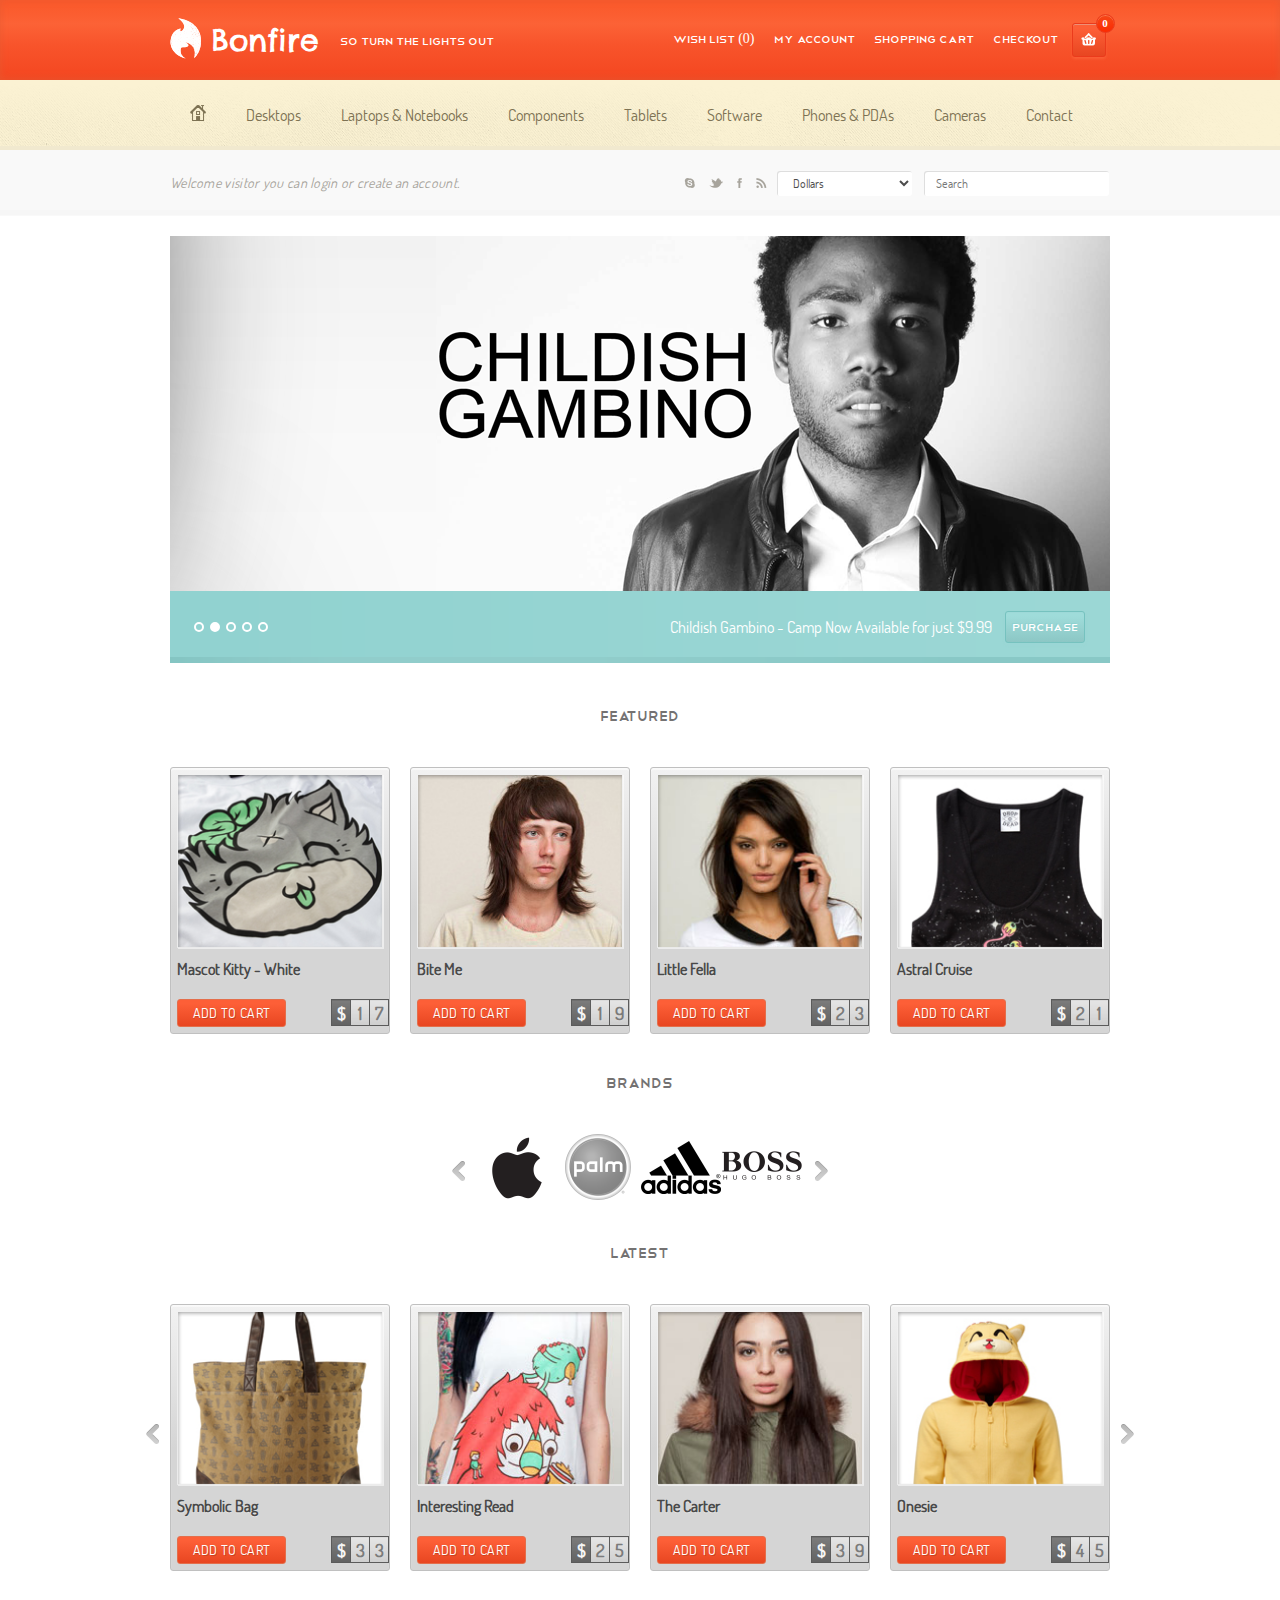
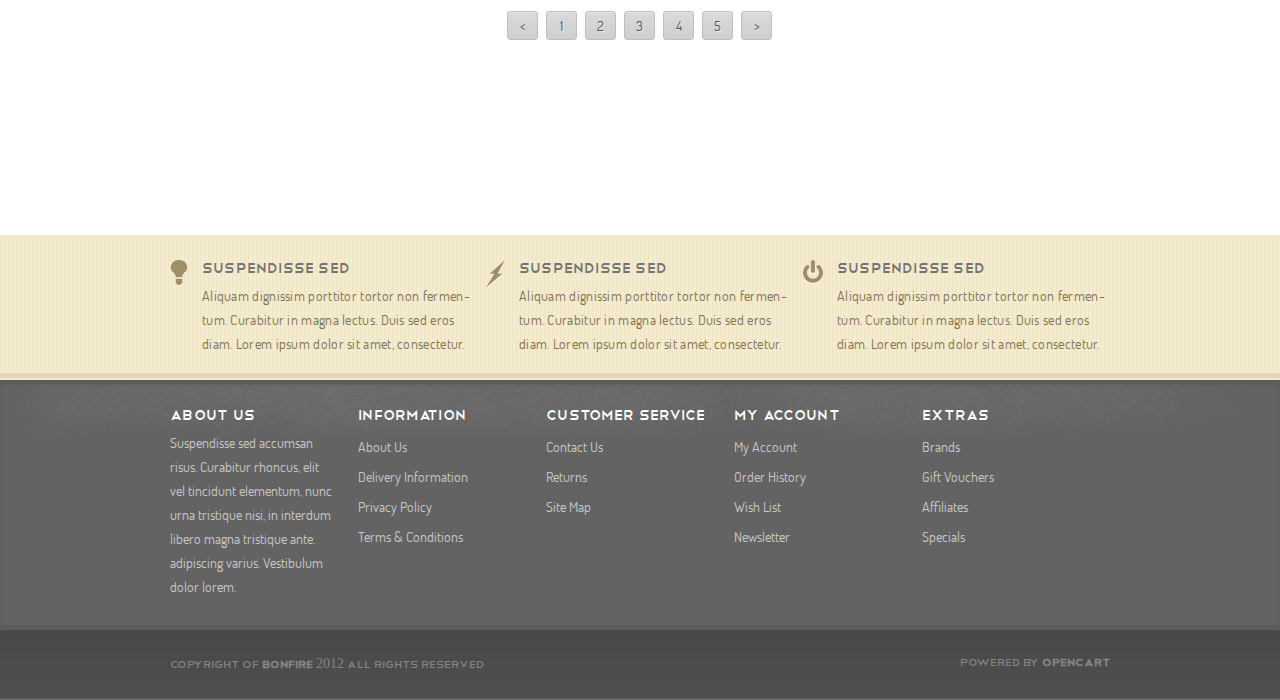
<file: index.html>
<!DOCTYPE html>
<html lang="en">

<head>
    <meta charset="UTF-8">
    <meta name="viewport" content="width=device-width, initial-scale=1.0">
    <meta http-equiv="X-UA-Compatible" content="ie=edge">
    <title>MyFirstTemplateJoomla</title>
    <link rel="stylesheet" href="css/style.css">
</head>

<body>
    <header>
        <div class="wrap">
            <a href="#">
                <img src="images/flame.png" alt="logo_flame.png" class=" logo">
            </a>
            <p class="logo-txt">Bonfire</p>
            <p class="slogan">so turn the lights out</p>
            <input type="checkbox" id="user-menu">
            <nav class="user-menu">
                <label for="user-menu" id="user_menu-label">
                    <img src="images/profile.png" alt="">
                </label>
                <span class="user-menu-arrows">&#187</span>
                <li><a href=""><span>Wish List (0)</span><img src="images/whish.png" alt=""></a></li>
                <li><a href=""><span>My Account</span><img src="images/settings.png" alt=""></a></li>
                <li><a href=""><span>Shopping Cart</span><img src="images/shopping-cart.png" alt=""></a></li>
                <li><a href=""><span>Checkout</span><img src="images/checkout.png" alt=""></a></li>
            </nav>
            <div class="cart-btn">
                <a href="#"><img src="images/cart.png" alt="cart.png"></a>
                <div class="cart-counter">0</div>
            </div>
        </div>
        </div>
    </header>
    <div class="navBar">
        <input type="checkbox" id="main-menu-checker">
        <nav class="top-menu">
            <label for="main-menu-checker"><span>&#9776 MENU</span></label>
            <li class=" ">
                <a href="#"><img src="images/HomeIcon.png" alt=""></a>
            </li>
            <li>
                <a href="#">Desktops</a>
            </li>
            <li class="top_drop_down_active">
                <a href="#">Laptops & Notebooks</a>
                <ul class="top_drop_down_menu">
                    <li>
                        <a href="#">Sony(2)</a>
                    </li>
                    <li>
                        <a href="#">Android(4)</a>
                    </li>
                    <li>
                        <a href="#">Apple(7)</a>
                    </li>
                    <li>
                        <a href="#">Acer(53)</a>
                    </li>
                    <li>
                        <a href="#">HP(78)</a>
                    </li>
                    <li>
                        <a href="#">Intel(5)</a>
                    </li>
                </ul>
            </li>
            <li>
                <a href="#">Components</a>
            </li>
            <li>
                <a href="#">Tablets</a>
            </li>
            <li>
                <a href="#">Software</a>
            </li>
            <li>
                <a href="#">Phones & PDAs</a>
            </li>
            <li>
                <a href="#">Cameras</a>
            </li>
            <li>
                <a href="#">Contact</a>
            </li>
        </nav>
    </div>
    <div class="infoSearch">
        <div class="wrap">
            <p>Welcome visitor you can login or create an account.</p>
            <div class="social-icons">
                <a href="#"><img src="images/SocialIcons1.png" alt="images/SocialIcons1.png"></a>
                <a href="#"><img src="images/SocialIcons2.png" alt="images/SocialIcons2.png"></a>
                <a href="#"><img src="images/SocialIcons3.png" alt="images/SocialIcons3.png"></a>
                <a href="#"><img src="images/SocialIcons4.png" alt="images/SocialIcons4.png"></a>
            </div>
            <form action="" method="post" class="currency">
                <select>
                        <option disabled>Выберите валюту</option>
                        <option value="USD">UAH</option>
                        <option selected value="UAH">Dollars</option>
                        <option value="EURO">EURO</option>
                        <option value="LYRA">LYRA</option>
                    </select>
            </form>
            <form action="" class="search-form">
                <input type="search" name="" placeholder="Search" class="search-place">
                <input type="submit" name="" value="" class="search-btn">
            </form>
        </div>
    </div>
    <div class="baner">
        <div class="baner-img">
            <img src="images/baner-img.png" alt="baner-img.png">
        </div>
        <div class="baner-module">
            <div class="slide-selection">
                <input type="radio" name="slide-selection" value="1" id="radio-style1">
                <label for="radio-style1"></label>
                <input type="radio" name="slide-selection" value="2" checked id="radio-style2">
                <label for="radio-style2"></label>
                <input type="radio" name="slide-selection" value="3" id="radio-style3">
                <label for="radio-style3"></label>
                <input type="radio" name="slide-selection" value="4" id="radio-style4">
                <label for="radio-style4"></label>
                <input type="radio" name="slide-selection" value="5" id="radio-style5">
                <label for="radio-style5"></label>
            </div>
            <p>Childish Gambino - Camp Now Available for just $9.99</p>
            <div class="baner-module-btn"><a href="#">Purchase</a></div>
        </div>
    </div>
    <main>
        <div class="line">
            <p>
                featured
            </p>
            <div class="line-img"></div>
        </div>
        <div class="featured">
            <div class="product-card">
                <div class="product_img">
                    <img src="images/MascotKitty.png" class="" alt="MascotKitty.png">
                    <div class="img_btn">
                        <div class="add_to_compare hiden_btn"><a href="#">Add to Compare</a></div>
                        <div class="add_to_whislist hiden_btn"><a href="#">Add to Whislist</a></div>
                    </div>
                </div>
                <h3>Mascot Kitty - White</h3>
                <!-- <div class="wrap"> -->
                <div class="addToCart"><a href="#">ADD TO CART</a></div>
                <div class="product_card_price">
                    <table rules="cols">
                        <tr>
                            <td>$</td>
                            <td>1</td>
                            <td>7</td>
                        </tr>

                    </table>
                </div>
                <!-- </div> -->
            </div>
            <div class="product-card">
                <div class="product_img">
                    <img src="images/BiteKitty.png" class="" alt="BiteKitty.png">
                    <div class="img_btn">
                        <div class="add_to_compare hiden_btn"><a href="#">Add to Compare</a></div>
                        <div class="add_to_whislist hiden_btn"><a href="#">Add to Whislist</a></div>
                    </div>
                </div>
                <h3>Bite Me</h3>
                <!-- <div class="wrap"> -->
                <div class="addToCart"><a href="#">ADD TO CART</a></div>
                <div class="product_card_price">
                    <table rules="cols">
                        <tr>
                            <td>$</td>
                            <td>1</td>
                            <td>9</td>
                        </tr>

                    </table>
                </div>
                <!-- </div> -->
            </div>
            <div class="product-card">
                <div class="product_img">
                    <img src="images/LittleFella.png" class="" alt="LittleFella.png">
                    <div class="img_btn">
                        <div class="add_to_compare hiden_btn"><a href="#">Add to Compare</a></div>
                        <div class="add_to_whislist hiden_btn"><a href="#">Add to Whislist</a></div>
                    </div>
                </div>
                <h3>Little Fella</h3>
                <!-- <div class="wrap"> -->
                <div class="addToCart"><a href="#">ADD TO CART</a></div>
                <div class="product_card_price">
                    <table rules="cols">
                        <tr>
                            <td>$</td>
                            <td>2</td>
                            <td>3</td>
                        </tr>

                    </table>
                </div>
                <!-- </div> -->
            </div>
            <div class="product-card">
                <div class="product_img">
                    <img src="images/AstralCruise.png" class="" alt="AstralCruise.png">
                    <div class="img_btn">
                        <div class="add_to_compare hiden_btn"><a href="#">Add to Compare</a></div>
                        <div class="add_to_whislist hiden_btn"><a href="#">Add to Whislist</a></div>
                    </div>
                </div>
                <h3>Astral Cruise</h3>
                <!-- <div class="wrap"> -->
                <div class="addToCart"><a href="#">ADD TO CART</a></div>
                <div class="product_card_price">
                    <table rules="cols">
                        <tr>
                            <td>$</td>
                            <td>2</td>
                            <td>1</td>
                        </tr>

                    </table>
                </div>
                <!-- </div> -->
            </div>
        </div>
        <div class="line">
            <p>
                brands
            </p>
            <div class="line-img"></div>
        </div>
        <div class="brands">
            <img src="images/left_arrow.png" alt="left_arrow.png" class="arrow">
            <div class="brand">
                <a href="#"><img src="images/brand1.png" alt="brand1.png"></a>
            </div>
            <div class="brand">
                <a href="#"><img src="images/brand2.png" alt="brand2.png"></a>
            </div>
            <div class="brand">
                <a href="#"><img src="images/brand3.png" alt="brand3.png"></a>
            </div>
            <div class="brand">
                <a href="#"><img src="images/brand4.png" alt="brand4.png"></a>
            </div>
            <img src="images/right_arrow.png" alt="right_arrow.png" class="arrow">
        </div>

        <div class="line">
            <p>
                latest
            </p>
            <div class="line-img"></div>
        </div>
        <div class="latest">
            <img src="images/left_arrow.png" class="arrow-left" alt="left_arrow.png" class="arrow">
            <div class="product-card">
                <div class="product_img">
                    <img src="images/SymbolicBag.png" class="" alt="SymbolicBag.png">
                    <div class="img_btn">
                        <div class="add_to_compare hiden_btn"><a href="#">Add to Compare</a></div>
                        <div class="add_to_whislist hiden_btn"><a href="#">Add to Whislist</a></div>
                    </div>
                </div>
                <h3>Symbolic Bag</h3>
                <!-- <div class="wrap"> -->
                <div class="addToCart"><a href="#">ADD TO CART</a></div>
                <div class="product_card_price">
                    <table rules="cols">
                        <tr>
                            <td>$</td>
                            <td>3</td>
                            <td>3</td>
                        </tr>

                    </table>
                </div>
                <!-- </div> -->
            </div>
            <div class="product-card">
                <div class="product_img">
                    <img src="images/InterestingRead.png" class="" alt="InterestingRead.png">
                    <div class="img_btn">
                        <div class="add_to_compare hiden_btn"><a href="#">Add to Compare</a></div>
                        <div class="add_to_whislist hiden_btn"><a href="#">Add to Whislist</a></div>
                    </div>
                </div>
                <h3>Interesting Read</h3>
                <!-- <div class="wrap"> -->
                <div class="addToCart"><a href="#">ADD TO CART</a></div>
                <div class="product_card_price">
                    <table rules="cols">
                        <tr>
                            <td>$</td>
                            <td>2</td>
                            <td>5</td>
                        </tr>

                    </table>
                </div>
                <!-- </div> -->
            </div>
            <div class="product-card">
                <div class="product_img">
                    <img src="images/TheCarter.png" class="" alt="TheCarter.png">
                    <div class="img_btn">
                        <div class="add_to_compare hiden_btn"><a href="#">Add to Compare</a></div>
                        <div class="add_to_whislist hiden_btn"><a href="#">Add to Whislist</a></div>
                    </div>
                </div>
                <h3>The Carter</h3>
                <!-- <div class="wrap"> -->
                <div class="addToCart"><a href="#">ADD TO CART</a></div>
                <div class="product_card_price">
                    <table rules="cols">
                        <tr>
                            <td>$</td>
                            <td>3</td>
                            <td>9</td>
                        </tr>

                    </table>
                </div>
                <!-- </div> -->
            </div>
            <div class="product-card">
                <div class="product_img">
                    <img src="images/Onesie.png" class="" alt="Onesie.png">
                    <div class="img_btn">
                        <div class="add_to_compare hiden_btn"><a href="#">Add to Compare</a></div>
                        <div class="add_to_whislist hiden_btn"><a href="#">Add to Whislist</a></div>
                    </div>
                </div>
                <h3>Onesie</h3>
                <!-- <div class="wrap"> -->
                <div class="addToCart"><a href="#">ADD TO CART</a></div>
                <div class="product_card_price">
                    <table rules="cols">
                        <tr>
                            <td>$</td>
                            <td>4</td>
                            <td>5</td>
                        </tr>

                    </table>
                </div>
            </div>
            <img src="images/right_arrow.png" class="arrow-right" alt="right_arrow.png" class="arrow">
        </div>
        <div class="more-items">
            <div class="item">
                <a href="#">
                    <</a>
            </div>
            <div class="item"><a href="#">1</a></div>
            <div class="item"><a href="#">2</a></div>
            <div class="item"><a href="#">3</a></div>
            <div class="item"><a href="#">4</a></div>
            <div class="item"><a href="#">5</a></div>
            <div class="item"><a href="#">></a></div>
        </div>
    </main>
    <footer>
        <div class="footer-top">
            <div class="wrap">
                <div class="footer-top_img">
                    <img src="images/ft-img1.png" alt="ft-img1.png">
                </div>
                <div class="footer-top_txt">
                    <h3>Suspendisse sed</h3>
                    <p>Aliquam dignissim porttitor tortor non fermen&shy;tum. Curabitur in magna lectus. Duis sed eros diam. Lorem ipsum dolor sit amet, consectetur.</p>
                </div>
                <div class="footer-top_img">
                    <img src="images/ft-img2.png" alt="ft-img2.png">
                </div>
                <div class="footer-top_txt">
                    <h3>Suspendisse sed</h3>
                    <p>Aliquam dignissim porttitor tortor non fermen&shy;tum. Curabitur in magna lectus. Duis sed eros diam. Lorem ipsum dolor sit amet, consectetur.</p>
                </div>
                <div class="footer-top_img">
                    <img src="images/ft-img3.png" alt="ft-img3.png">
                </div>
                <div class="footer-top_txt">
                    <h3>Suspendisse sed</h3>
                    <p>Aliquam dignissim porttitor tortor non fermen&shy;tum. Curabitur in magna lectus. Duis sed eros diam. Lorem ipsum dolor sit amet, consectetur.</p>
                </div>
            </div>

        </div>
        <div class="footer-main">
            <div class="wrap">
                <div class="ft-about-us">
                    <h3>ABOUT US</h3>
                    <p>Suspendisse sed accumsan risus. Curabitur rhoncus, elit vel tincidunt elementum, nunc urna tristique nisi, in interdum libero magna tristique ante. adipiscing varius. Vestibulum dolor lorem.</p>
                </div>
                <div class="ft-information grid">
                    <h3>Information</h3>
                    <a href="#">About Us</a>
                    <a href="#">Delivery Information</a>
                    <a href="#">Privacy Policy</a>
                    <a href="#">Terms & Conditions</a>
                </div>
                <div class="ft-customer-service grid">
                    <h3>Customer Service</h3>
                    <a href="#">Contact Us</a>
                    <a href="#">Returns</a>
                    <a href="#">Site Map</a>
                </div>
                <div class="ft-my-account grid">
                    <h3>My Account</h3>
                    <a href="#">My Account</a>
                    <a href="#">Order History</a>
                    <a href="#">Wish List</a>
                    <a href="#">Newsletter</a>
                </div>
                <div class="ft-extras grid">
                    <h3>extras</h3>
                    <a href="#">Brands</a>
                    <a href="#">Gift Vouchers</a>
                    <a href="#">Affiliates</a>
                    <a href="#">Specials</a>
                </div>
            </div>
        </div>
        <div class="footer-bottom">
            <div class="wrap">
                <div class="copyright">
                    <p>copyright of <span>bonfire</span> 2012 All Rights Reserved</p>
                </div>
                <div class="powered-by">
                    <p>powered by <b>opencart</b></p>
                </div>
            </div>
        </div>
    </footer>
</body>

</html>
</file>
<file: css/style.css>
@import url('https://fonts.googleapis.com/css?family=Chelsea+Market&display=swap');
@import url('https://fonts.googleapis.com/css?family=Roboto&display=swap');
@font-face {
    font-family: Telegrafico;
    /* Имя шрифта */
    src: url(../fonts/telegrafico.ttf);
    /* Путь к файлу со шрифтом */
}

@font-face {
    font-family: TerminalDosis;
    /* Имя шрифта */
    src: url(../fonts/TerminalDosis-Book.ttf);
    /* Путь к файлу со шрифтом */
}

*,
 ::after,
 ::before {
    padding: 0;
    margin: 0;
    box-sizing: border-box;
}

body {
    background: #ffffff;
    display: grid;
    /* grid-template-rows: 80px 70px 66px 427px 1fr 1fr; */
    grid-template-rows: repeat(6, max-content);
    /* grid-auto-rows: 100px; */
    /* grid-template-columns: repeat(3, 1fr 940px 1fr); */
    place-items: center;
    /* place-content: stretch; */
    grid-template-areas: "header header header" "navBar navBar navBar" "infoSearch infoSearch infoSearch" ". baner ." ". main ." "footer footer footer";
}

header,
.navBar,
.infoSearch {
    width: 100%;
    display: grid;
    grid-template-columns: 940px;
    align-items: center;
    justify-content: center;
}

header {
    grid-area: header;
    background-image: -moz-linear-gradient( 90deg, rgb(244, 70, 32) 0%, rgb(248, 84, 43) 44%, rgb(252, 98, 54) 70%, rgb(251, 94, 49) 81%, rgb(250, 89, 43) 97%);
    background-image: -webkit-linear-gradient( 90deg, rgb(244, 70, 32) 0%, rgb(248, 84, 43) 44%, rgb(252, 98, 54) 70%, rgb(251, 94, 49) 81%, rgb(250, 89, 43) 97%);
    background-image: -ms-linear-gradient( 90deg, rgb(244, 70, 32) 0%, rgb(248, 84, 43) 44%, rgb(252, 98, 54) 70%, rgb(251, 94, 49) 81%, rgb(250, 89, 43) 97%);
    box-shadow: inset 0px -1px 7px 0px rgba(228, 91, 51, 0.75);
    grid-template-rows: 80px;
}

header>.wrap {
    display: grid;
    grid-template-columns: repeat(5, auto);
    grid-template-rows: 1fr;
    align-items: center
}

header li {
    display: inline-block;
}

.logo {
    padding-right: 6px;
}

.logo-txt {
    font-size: 30px;
    font-family: 'Chelsea Market', cursive;
    color: rgb(255, 255, 255);
    padding-right: 18px;
}

.slogan,
header .wrap nav {
    font-size: 14px;
    font-family: "Telegrafico";
    color: #fff;
    text-transform: uppercase;
}

.slogan {
    padding-right: 175px;
}

header nav li {
    padding-right: 16px;
}

header nav li:last-child {
    padding-right: 11px;
}

header nav a {
    text-decoration: none;
    color: #fff;
    line-height: 12px;
}

header nav li img {
    display: none;
}

header nav li::after,
.footer-main a::after {
    content: '';
    display: block;
    width: 0;
    height: 1px;
    width: 0%;
    background-color: #fff;
    transition: width .3s ease-in-out;
    box-sizing: border-box;
    margin-top: 4px;
}

header nav li:hover::after {
    width: 100%;
}

#user-menu {
    display: none;
}

.user-menu-arrows {
    display: none;
}

#user_menu-label {
    display: none;
    border: 1px solid #eb3b1c;
    border-radius: 3px;
    background-image: -webkit-linear-gradient( 90deg, rgb(232, 70, 33) 0%, rgb(253, 95, 55) 86%);
    box-shadow: 0px 2px 3px 0px rgba(255, 114, 74, 0.48), inset 0px 1px 0px 0px rgba(231, 167, 148, 0.69);
    width: 34px;
    height: 34px;
}

#user_menu-label img {
    width: 17px;
    margin-top: 6px;
}

#user_menu-label:hover {
    box-shadow: 0px 2px 3px 0px rgba(255, 114, 74, 0.48), inset 0px 1px 20px 0px rgba(231, 167, 148, 0.69);
}

#user_menu-label {
    text-align: center;
    line-height: 28px;
}

.cart-btn {
    width: 34px;
    height: 34px;
    border: 1px solid #eb3b1c;
    border-radius: 3px;
    background-image: -webkit-linear-gradient( 90deg, rgb(232, 70, 33) 0%, rgb(253, 95, 55) 86%);
    box-shadow: 0px 2px 3px 0px rgba(255, 114, 74, 0.48), inset 0px 1px 0px 0px rgba(231, 167, 148, 0.69);
    position: relative;
}

.cart-btn img {
    padding-left: 8px;
    padding-top: 9px;
}

.cart-counter {
    width: 19px;
    height: 19px;
    font-size: 11px;
    font-family: "Myriad Pro";
    font-weight: bold;
    color: #fff;
    border: 1px solid #eb3b1c;
    border-radius: 50%;
    background-image: -moz-linear-gradient( 90deg, rgb(252, 42, 0) 0%, rgb(245, 72, 25) 100%);
    background-image: -webkit-linear-gradient( 90deg, rgb(252, 42, 0) 0%, rgb(245, 72, 25) 100%);
    background-image: -ms-linear-gradient( 90deg, rgb(252, 42, 0) 0%, rgb(245, 72, 25) 100%);
    box-shadow: inset 0px 1px 0px 0px rgba(255, 158, 119, 0.54);
    padding: 2px 0px 0px 5px;
    position: absolute;
    top: -10px;
    right: -10px;
}

.cart-btn:hover {
    background-image: -webkit-radial-gradient(#f1f1f1, #929292);
    box-shadow: 0px 1px 0px 0px rgba(251, 134, 107, 0.54), inset 0px 1px 1px 0px rgba(0, 0, 0, 0.39);
}

.navBar {
    grid-area: navBar;
    background-image: url(../images/bg-navBar.png);
    background-repeat: round;
    grid-template-rows: 70px;
}

#main-menu-checker,
.top-menu label {
    display: none;
}

#main-menu-checker+nav label span {
    /* border: 1px solid grey; */
    padding: 8px 18px;
    border-radius: 25px;
    text-shadow: -1px 1px 0px #00000059;
    box-shadow: 0px 3px 9px 3px rgba(255, 114, 74, 0.48), inset 0px 3px 4px 0px rgba(231, 167, 148, 0.69);
}

#main-menu-checker:checked+nav label span {
    box-shadow: 0px 3px 9px 3px rgba(184, 184, 184, 0.48), inset 0px 3px 4px 0px rgba(80, 80, 80, 0.69);
}

.navBar>nav {
    display: grid;
    grid-template-columns: repeat(9, max-content);
    align-self: stretch;
}

.navBar nav>li {
    list-style: none;
    padding: 0 20px;
}

.navBar nav>li>a {
    text-decoration: none;
    display: block;
    font-size: 16px;
    font-family: "TerminalDosis";
    color: rgb(125, 114, 83);
    line-height: 70px;
}

.top_drop_down_active {
    position: relative;
    padding: 0 20px !important;
}

.top_drop_down_menu {
    display: none;
    background-color: rgb(251, 242, 211);
    box-shadow: 0px 7px 4px 0px rgba(0, 0, 0, 0.15);
    list-style: none;
    width: 169px;
    position: absolute;
    top: 69px;
    left: 0px;
}

.top_drop_down_menu li {
    width: 153px;
    margin: 0 auto 16px auto;
}

.top_drop_down_menu a {
    font-size: 14px !important;
    padding-left: 13px;
    letter-spacing: 0.3px;
    text-decoration: none;
    display: block;
    font-family: "TerminalDosis";
    color: rgb(125, 114, 83);
    border-radius: 10px;
    height: 20px;
}

.navBar nav>li:hover {
    background-image: -moz-linear-gradient( 90deg, rgb(251, 242, 211) 0%, rgb(246, 235, 198) 68%, rgb(240, 228, 184) 99%);
    background-image: -webkit-linear-gradient( 90deg, rgb(251, 242, 211) 0%, rgb(246, 235, 198) 68%, rgb(240, 228, 184) 99%);
    background-image: -ms-linear-gradient( 90deg, rgb(251, 242, 211) 0%, rgb(246, 235, 198) 68%, rgb(240, 228, 184) 99%);
}

.top_drop_down_menu a:hover {
    color: #fff;
    background: #f54922
}

.top_drop_down_active:hover .top_drop_down_menu {
    display: block;
}

.infoSearch {
    grid-area: infoSearch;
    background-image: url(../images/bg-infoSearch.png);
    grid-template-rows: 66px;
}

.infoSearch .wrap {
    display: grid;
    grid-template-columns: repeat(4, max-content);
}

.infoSearch p {
    font-size: 14px;
    font-family: "TerminalDosis";
    font-style: italic;
    letter-spacing: 0.3px;
    color: rgb(167, 164, 156);
    margin-right: 225px;
}

.social-icons a {
    margin-right: 10px;
}

.infoSearch,
.social-icons {
    line-height: 23px;
}

.infoSearch .currency {
    margin-right: 12px;
    width: 135px;
}

.currency select,
.search-place {
    border-radius: 3px;
    background-color: rgb(255, 255, 255);
    box-shadow: inset 1px 1px 0px 0px rgba(0, 0, 0, 0.13);
    height: 25px;
    padding-left: 12px;
    border: none;
    font-size: 12px;
    font-family: "TerminalDosis";
    color: rgb(76, 76, 76);
    outline-color: #eb3b1c;
}

.currency select {
    width: 135px;
    margin-right: 12px;
}

.search-form {
    position: relative;
}

.search-place {
    width: 185px;
}

.infoSearch-search input::placeholder {
    color: rgb(76, 76, 76);
}

.search-btn {
    background: url(https://lh4.googleusercontent.com/-b-5aBxcxarY/UAfFW9lVyjI/AAAAAAAABUg/gQtEXuPuIds/s13/go.png) 50% no-repeat;
    cursor: pointer;
    width: 15px;
    border: none;
    opacity: 0.5;
    position: absolute;
    top: 5px;
    right: 5px;
    outline: none;
}

.search-btn:hover {
    opacity: 0.8;
}

.baner {
    width: 100%;
    margin-top: 20px;
    grid-area: baner;
    display: grid;
    grid-template-rows: 355px 76px;
    justify-items: center;
}

.baner-img {
    height: max-content;
}

.baner-module {
    height: 72px;
    width: 940px;
    background-image: url(../images/baner-img2.png);
    display: grid;
    grid-template-columns: 125px 1fr 106px;
    align-items: center;
    justify-items: end;
}

.slide-selection {
    justify-self: center;
}

.slide-selection input {
    display: none;
}

.slide-selection label {
    display: inline-block;
    max-width: 100%;
}

.slide-selection label::before {
    content: "";
    display: inline-block;
    width: 10px;
    height: 10px;
    margin-right: 2px;
    border: 2px solid white;
    border-radius: 10px;
    cursor: pointer;
}

.slide-selection input:checked+label::before {
    background: #fff;
}

.baner-module p {
    font-size: 16px;
    font-family: "TerminalDosis";
    color: rgb(255, 255, 255);
    line-height: 32px;
    margin-right: 12px;
}

.baner-module-btn {
    border: 1px solid #76c2bf;
    border-radius: 3px;
    background-image: -moz-linear-gradient( 90deg, rgb(140, 199, 197) 0%, rgb(159, 220, 218) 86%);
    background-image: -webkit-linear-gradient( 90deg, rgb(140, 199, 197) 0%, rgb(159, 220, 218) 86%);
    background-image: -ms-linear-gradient( 90deg, rgb(140, 199, 197) 0%, rgb(159, 220, 218) 86%);
    box-shadow: 0px 2px 3px 0px rgba(155, 215, 213, 0.48), inset 0px 1px 0px 0px rgba(155, 215, 213, 0.53);
    width: 80px;
    height: 32px;
    margin-right: 25px;
}

.baner-module-btn a {
    display: block;
    text-decoration: none;
    font-size: 14px;
    font-family: "Telegrafico";
    color: rgb(255, 255, 255);
    line-height: 28px;
    text-align: center;
    text-shadow: -0.707px -0.707px 0px rgba(136, 209, 207, 0.77);
}

.baner-module-btn:hover {
    border: 1px solid #e46e4b;
    border-radius: 3px;
    background-image: -moz-linear-gradient( 90deg, rgb(232, 70, 33) 0%, rgb(253, 95, 55) 86%);
    background-image: -webkit-linear-gradient( 90deg, rgb(232, 70, 33) 0%, rgb(253, 95, 55) 86%);
    background-image: -ms-linear-gradient( 90deg, rgb(232, 70, 33) 0%, rgb(253, 95, 55) 86%);
    box-shadow: 0px 0px 3px 0px #e46e4b 0%, #d3d6db 86%;
}

main {
    grid-area: main;
    width: 940px;
    grid-template-rows: repeat(7, max-content);
    justify-items: center;
}

.line {
    display: grid;
    grid-template-columns: max-content 1fr;
    grid-template-rows: 100px;
}

.line p {
    font-size: 18px;
    font-family: "Telegrafico";
    color: rgb(116, 114, 114);
    line-height: 95px;
    text-align: left;
}

.line-img {
    background-image: url(../images/ruler.png);
    background-repeat: repeat-x;
    place-self: stretch;
    background-position: center;
}

.featured,
.latest {
    display: grid;
    grid-template-columns: repeat(4, 1fr);
    grid-template-rows: 1fr;
    grid-gap: 20px;
}

.latest {
    position: relative;
}

.arrow-left {
    position: absolute;
    top: 110px;
    left: -35px;
}

.arrow-right {
    position: absolute;
    top: 110px;
    right: -35px;
}

.product-card {
    border: 1px solid #c0c0c0;
    border-radius: 3px;
    width: 220px;
    height: 267px;
    background-image: -webkit-linear-gradient( 90deg, #d5d5d5 46%, #f2f2f2 100%);
    box-shadow: inset 0px 2px 1px 0px rgba(255, 255, 255, 0.58);
    display: grid;
    grid-template-columns: 1fr 1fr;
    grid-template-rows: 187px 30px 1fr;
}

.product_img {
    width: 207px;
    height: 175px;
    margin: 6px 6px 0 6px;
    grid-column: 1/3;
    position: relative;
    overflow: hidden;
}

.product_img img {
    width: 100%;
    height: 100%;
}

.img_btn {
    position: absolute;
    top: 0px;
    bottom: 0px;
    right: 0px;
    left: 0px;
    width: 206px;
    /* height: 175px; */
    background: rgba(0, 0, 0, 0.6);
    display: grid;
    grid-template-rows: max-content max-content;
    align-content: center;
    justify-content: center;
    grid-row-gap: 18px;
    visibility: hidden;
    opacity: 0;
    transition: all 0.35s ease-in-out;
    transform: translateX(100%);
}

.img_btn a {
    display: block;
    text-decoration: none;
    font-size: 14px;
    font-family: "TerminalDosis";
    color: rgb(73, 73, 73);
    text-shadow: 0px 1px 0px rgba(255, 255, 255, 0.44);
}

.img_btn .hiden_btn {
    border-style: solid;
    border-width: 1px;
    border-color: rgb(91, 91, 91);
    border-radius: 3px;
    background-image: -moz-linear-gradient( 90deg, rgb(206, 206, 206) 1%, rgb(220, 220, 220) 46%, rgb(234, 234, 234) 100%);
    background-image: -webkit-linear-gradient( 90deg, rgb(206, 206, 206) 1%, rgb(220, 220, 220) 46%, rgb(234, 234, 234) 100%);
    background-image: -ms-linear-gradient( 90deg, rgb(206, 206, 206) 1%, rgb(220, 220, 220) 46%, rgb(234, 234, 234) 100%);
    width: 135px;
    height: 32px;
    text-align: center;
    line-height: 30px;
}

.hiden_btn:hover {
    border-color: #e46e4b;
    background-image: -webkit-linear-gradient( 90deg, rgb(232, 70, 33) 0%, rgb(253, 95, 55) 86%);
}

.hiden_btn:hover a {
    color: white;
}

.product_img:hover .img_btn {
    visibility: visible;
    opacity: 1;
    transform: translateX(0);
}

.product-card h3 {
    font-size: 16px;
    font-family: "TerminalDosis";
    color: rgb(73, 73, 73);
    line-height: 1.75;
    text-align: left;
    text-shadow: 0px 1px 0px rgba(255, 255, 255, 0.44);
    margin-left: 6px;
    grid-column: 1/3;
}

.addToCart {
    border: 1px solid #e46e4b;
    border-radius: 3px;
    background-image: -webkit-linear-gradient( 90deg, rgb(232, 70, 33) 0%, rgb(253, 95, 55) 86%);
    box-shadow: 0px 0px 3px 0px #e46e4b 0%, #d3d6db 86%;
    width: 109px;
    height: 28px;
    margin-left: 6px;
    margin-bottom: 6px;
    align-self: end;
}

.addToCart a {
    display: block;
    text-decoration: none;
    font-size: 14px;
    font-family: "TerminalDosis";
    color: rgb(255, 255, 255);
    text-align: center;
    text-shadow: 0.5px 0.866px 0px rgba(0, 0, 0, 0.18);
    letter-spacing: 0.3px;
    line-height: 25px;
}

.addToCart:hover {
    border: 1px solid #929292;
    background-image: -webkit-radial-gradient(#f1f1f1, #929292);
    /* box-shadow: 0px 1px 0px 0px rgba(251, 134, 107, 0.54), inset 0px 1px 1px 0px rgba(0, 0, 0, 0.39); */
}

.addToCart:hover a {
    color: black;
}

.product_card_price {
    place-self: end;
    margin-right: 6px;
    margin-bottom: 7px;
}

.product_card_price table {
    text-align: center;
    border: 1px solid rgb(91, 91, 91);
}

.product_card_price table td {
    border: 1px solid rgb(91, 91, 91);
    background: -webkit-linear-gradient( 90deg, rgb(206, 206, 206) 1%, rgb(220, 220, 220) 46%, rgb(234, 234, 234) 100%);
    opacity: 0.79;
    box-shadow: 0px 1px 0px 0px rgba(255, 255, 255, 0.48);
    width: 19px;
    height: 26px;
    font-size: 18px;
    font-family: "TerminalDosis";
    color: rgb(99, 99, 99);
    font-weight: bold;
    text-shadow: 0.5px 0.866px 0px rgba(255, 255, 255, 0.15);
}

.product_card_price table td:first-child {
    background-image: -webkit-linear-gradient( 90deg, rgb(68, 68, 68) 0%, rgb(100, 100, 100) 99%);
    color: rgb(255, 255, 255);
}

.brands {
    height: 70px;
    display: grid;
    grid-template-columns: max-content repeat(4, 1fr) max-content;
    grid-template-rows: 100%;
    place-items: center;
}

.more-items {
    display: grid;
    grid-template-columns: repeat(7, max-content);
    grid-column-gap: 8px;
    margin-top: 40px;
}

.item {
    border: 1px solid #bfbfbf;
    border-radius: 3px;
    background-image: -webkit-linear-gradient( 90deg, rgb(206, 206, 206) 0%, rgb(217, 217, 217) 87%);
    box-shadow: inset 0px 1px 0px 0px rgba(255, 255, 255, 0.34);
    width: 31px;
    height: 29px;
    text-align: center;
    line-height: 27px;
}

.item a {
    display: block;
    text-decoration: none;
    font-size: 14px;
    font-family: "TerminalDosis";
    color: rgb(84, 84, 84);
    text-shadow: 0.5px 0.866px 0px rgba(255, 255, 255, 0.55);
}

.item:hover {
    border: 1px solid #e46e4b;
    background-image: -webkit-linear-gradient( 90deg, rgb(232, 70, 33) 0%, rgb(253, 95, 55) 86%);
    box-shadow: 0px 0px 3px 0px #e46e4b 0%, #d3d6db 86%;
}

.item a:hover {
    font-size: 14px;
    font-family: "TerminalDosis";
    color: rgb(255, 255, 255);
    text-shadow: 0.5px 0.866px 0px rgba(0, 0, 0, 0.18);
    font-weight: bold;
}

footer {
    width: 100%;
    margin-top: 195px;
    grid-area: footer;
    display: grid;
    grid-template-rows: 145px 250px 70px;
}

.footer-top,
.footer-main,
.footer-bottom {
    display: grid;
    grid-template-columns: 940px;
    justify-content: center;
    align-items: center;
}

.footer-top {
    background-image: url(../images/bg-footer-top.png);
}

.footer-top .wrap {
    display: grid;
    grid-template-columns: min-content 270px min-content 270px min-content 270px;
    grid-column-gap: 14px;
}

.footer-top_txt h3 {
    font-size: 18px;
    letter-spacing: 0.2px;
    font-weight: 500;
    font-family: "Telegrafico";
    color: rgb(116, 114, 114);
}

.footer-top_txt p {
    font-size: 14px;
    font-family: "TerminalDosis";
    color: rgb(125, 114, 83);
    letter-spacing: 0.3px;
    line-height: 24px;
    margin-top: 10px;
}

.footer-main {
    background-image: url(../images/bg-foote-main.png);
    background-repeat: round;
    border-bottom: 5px solid #5c5c5c;
}

.footer-main .wrap {
    display: grid;
    grid-template-columns: repeat(5, 1fr);
}

.grid {
    display: grid;
    grid-auto-flow: row;
    grid-template-rows: repeat(5, max-content);
    grid-row-gap: 6px;
}

.footer-main h3 {
    font-size: 18px;
    font-family: "Telegrafico";
    color: rgb(255, 255, 255);
    letter-spacing: 0.3px;
    font-weight: 100;
    margin-bottom: 10px;
}

.footer-main p {
    font-size: 14px;
    font-family: "TerminalDosis";
    color: rgb(201, 201, 201);
    line-height: 24px;
}

.footer-main a {
    text-decoration: none;
    font-size: 14px;
    font-family: "TerminalDosis";
    color: rgb(201, 201, 201);
}

.ft-about-us {
    margin-right: 25px;
}

.footer-main a:hover::after {
    width: 100%;
}

.footer-bottom {
    background-image: url(../images/bg-footer-bottom.png);
    border-bottom: 2px solid #636363;
}

.footer-bottom .wrap {
    display: grid;
    grid-template-columns: 1fr 1fr;
}

.powered-by,
.copyright {
    font-size: 14px;
    font-family: "Telegrafico";
    color: rgb(132, 132, 132);
}

.copyright span {
    font-weight: 600;
}

.powered-by {
    justify-self: end;
}

header input {
    display: none;
}

header input:checked+nav li {
    display: inline-block;
}

header input:checked+nav label+span {
    display: block;
}

#user-menu:checked+nav label {
    background-image: -webkit-radial-gradient(#f1f1f1, #929292);
    box-shadow: 0px 1px 0px 0px rgba(251, 134, 107, 0.54), inset 0px 1px 1px 0px rgba(0, 0, 0, 0.39);
}

.navBar>input {
    display: none;
}

.navBar>input:checked+.top-menu li {
    display: block;
}

@media (max-width: 600px) {
    body {
        grid-template-areas: "header" "navBar" "infoSearch" "baner" "main" "footer ";
        grid-template-rows: repeat(6, auto);
    }
    header {
        grid-template-columns: auto;
        position: relative;
    }
    .user-menu {
        display: grid;
        grid-template-columns: repeat(6, max-content);
    }
    .cart-btn {
        margin-left: 7px;
    }
    .navBar,
    .infoSearch {
        grid-template-columns: 100%;
    }
    .slogan {
        display: none;
    }
    .user-menu li a span {
        display: none;
    }
    .user-menu-arrows {
        line-height: 32px;
    }
    #user_menu-label {
        display: inline-block;
    }
    .navBar {
        grid-template-rows: minmax(70px, auto);
    }
    header nav li {
        display: none;
        border: 1px solid #eb3b1c;
        border-radius: 3px;
        background-image: -webkit-linear-gradient( 90deg, rgb(232, 70, 33) 0%, rgb(253, 95, 55) 86%);
        box-shadow: 0px 2px 3px 0px rgba(255, 114, 74, 0.48), inset 0px 1px 0px 0px rgba(231, 167, 148, 0.69);
        width: 34px;
        height: 34px;
        padding: 0;
    }
    header nav li span {
        display: none;
    }
    header nav li img {
        display: inline-block;
        width: 17px;
        margin-top: 7px;
        margin-left: 7px;
    }
    header nav li:last-child {
        padding: 0;
    }
    header nav li:hover {
        box-shadow: 0px 2px 3px 0px rgba(255, 114, 74, 0.48), inset 0px 1px 20px 0px rgba(231, 167, 148, 0.69);
    }
    header nav a {
        font-size: 6px;
    }
    header>.wrap {
        display: grid;
        grid-template-columns: repeat(4, auto);
    }
    .top_drop_down_active:hover .top_drop_down_menu {
        display: none;
    }
    header input {
        display: block;
    }
    .navBar>input {
        display: block;
    }
    .navBar nav {
        grid-template-columns: auto;
        grid-template-rows: repeat(9, max-content);
    }
    .navBar nav>li>a {
        text-align: center;
        text-transform: uppercase;
    }
    .navBar nav>li:hover {
        background: azure;
    }
    .top-menu li {
        display: none;
    }
    .top-menu label {
        display: inline-block;
        text-align: center;
        line-height: 70px;
        font-family: "TerminalDosis";
        color: #e84c28;
        font-size: 20px;
    }
    .infoSearch {
        justify-items: center;
    }
    .infoSearch .wrap {
        grid-template-columns: repeat(4, max-content);
        grid-template-rows: repeat(2, max-content);
    }
    .infoSearch p {
        margin: 0 10px 0 0;
        grid-column: 1/4;
    }
    .infoSearch .search-form {
        margin: 0;
        grid-column: 3/5;
    }
    .search-btn {
        right: 6px;
    }
    .baner {
        grid-template-rows: auto auto;
    }
    .baner-img {
        display: grid;
        grid-template-columns: auto;
        justify-items: center;
    }
    .baner-module,
    .baner-img img {
        width: 100%;
    }
    .baner-module p {
        text-align: center;
        line-height: 20px;
    }
    main {
        width: auto;
        grid-template-rows: repeat(7, auto);
    }
    .featured,
    .latest {
        grid-template-columns: repeat(2, 1fr);
        grid-template-rows: 1fr 1fr;
    }
    .latest .arrow-left,
    .latest .arrow-right {
        display: none;
    }
    footer {
        grid-template-rows: repeat(3, auto);
        margin-top: 100px;
        /* width: 80%; */
    }
    .footer-top,
    .footer-main,
    .footer-bottom {
        grid-template-columns: 100%;
    }
    .footer-top .wrap {
        grid-template-columns: repeat(2, auto);
        grid-template-rows: repeat(3, 1fr);
        align-items: center;
        height: 425px;
    }
    .footer-top_img {
        margin-left: 15px;
    }
    .footer-top_txt {
        margin-right: 15px;
    }
    .footer-main .wrap {
        grid-template-columns: repeat(2, 1fr);
        grid-template-rows: repeat(3, max-content);
        justify-items: center;
        grid-gap: 20px;
        margin-bottom: 5px;
    }
    .ft-about-us {
        text-align: center;
        grid-column: 1/3;
        margin: 20px 10px 0px;
    }
    .footer-main a {
        text-align: center;
    }
    .ft-information,
    .ft-my-account {
        justify-self: end;
    }
    .ft-customer-service,
    .ft-extras {
        justify-self: start;
    }
    .ft-information a,
    .ft-my-account a {
        text-align: right;
    }
    .ft-customer-service a,
    .ft-extras a {
        text-align: left;
    }
    .footer-bottom .wrap {
        font-size: 10px;
        grid-template-rows: 30px;
        align-items: center;
    }
    .powered-by,
    .copyright {
        font-size: 10px;
    }
}

@media (mix-width: 601px) {
    .user-menu-arrows {
        display: none;
    }
}
</file>
